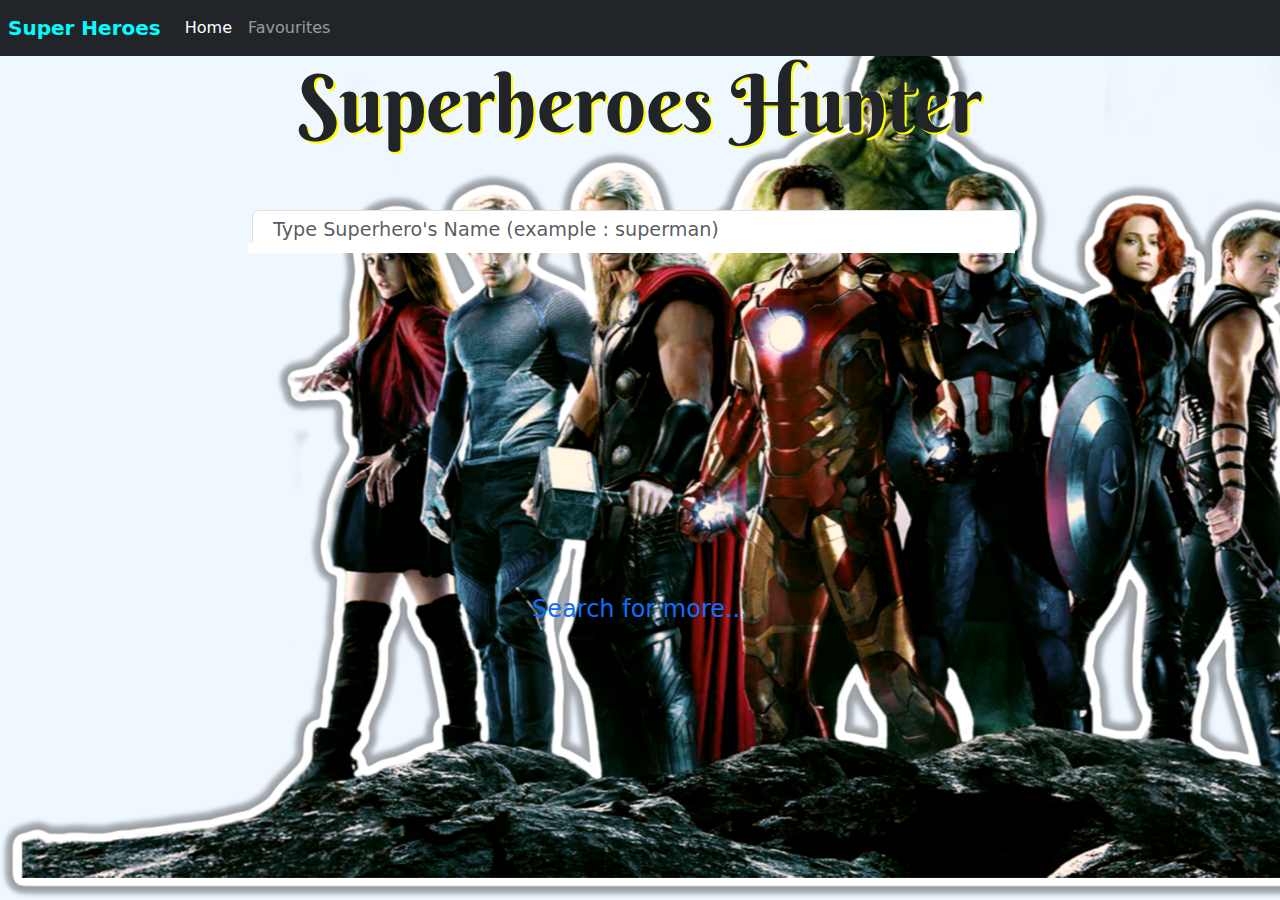
<file: index.html>
<!DOCTYPE html>
<html>
<head>
	<meta charset="utf-8">
	<meta name="viewport" content="width=device-width, initial-scale=1">
	<!-- Bootstrap Setup -->
	<link href="https://cdn.jsdelivr.net/npm/bootstrap@5.3.3/dist/css/bootstrap.min.css" rel="stylesheet" integrity="sha384-QWTKZyjpPEjISv5WaRU9OFeRpok6YctnYmDr5pNlyT2bRjXh0JMhjY6hW+ALEwIH" crossorigin="anonymous">
	<link rel="stylesheet" type="text/css" href="assets/index.css">
	<!-- for fonts -->
	<link rel="preconnect" href="https://fonts.googleapis.com">
	<link rel="preconnect" href="https://fonts.gstatic.com" crossorigin>
	<link href="https://fonts.googleapis.com/css2?family=Berkshire+Swash&family=Dancing+Script:wght@700&display=swap" rel="stylesheet">
	<title>Superhero Hunter</title>
</head>
<body>
	<header>
		<nav class="navbar navbar-dark bg-dark justify-content-start">
			<div class="d-flex justify-content-start ms-2">
				<a class="navbar-brand  logo" href="#">Super Heroes</a>
				<ul class="navbar-nav flex-row ">
			        <li class="nav-item">
			        	<a class="nav-link active mx-2" id="homeTab" aria-current="page" href="#">Home</a>
			        </li>
			        <li class="nav-item">
			        	<a class="nav-link  mx-2" href="assets/favourite.html" id="favTab">Favourites</a>
			        </li>
			    </ul>
			</div>		    
		</nav>
	</header>

	<div class="content text-center text-white ">
		<h1 class="text-dark">Superheroes Hunter</h1>
		<!-- <h2 class="text-dark">Your one spot to get the data of all the superheroes and villains n the Universe!</h2> -->

		<form class="d-flex justify-content-between ms-auto me-2 search-container position-relative">
		  	<input class="form-control me-2" id="search" type="search"
		  	 placeholder="Type Superhero's Name (example : superman)" aria-label="Search">
		  	 <ul class="position-absolute bg-white text-dark text-start" id="search-result-container">
		  			<!-- Added dynamically -->
		  	 </ul>
		</form>
			
	</div>

	<main class="container-fluid d-flex flex-wrap justify-content-center container">

		<!-- Data Comes here Dynamically -->
		
	</main>

	<h4 class="text-center my-4 text-primary">Search for more...</h4>
	
	<script type="text/javascript" src="assets/index.js"></script>
</body>
</html>
</file>
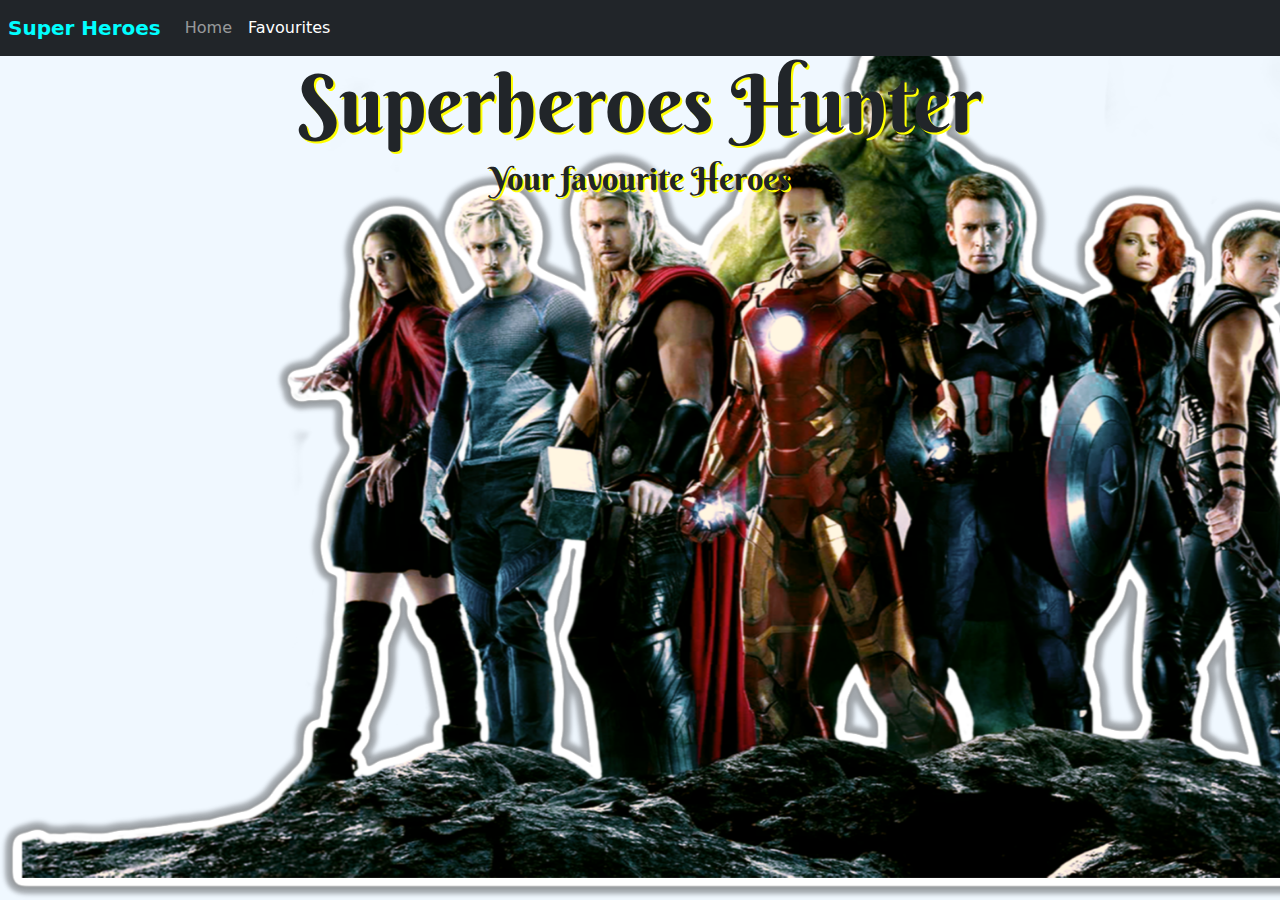
<file: assets/favourite.html>
<!DOCTYPE html>
<html>
<head>
	<meta charset="utf-8">
	<meta name="viewport" content="width=device-width, initial-scale=1">
	<!-- Bootstrap Setup -->
	<link href="https://cdn.jsdelivr.net/npm/bootstrap@5.3.3/dist/css/bootstrap.min.css" rel="stylesheet" integrity="sha384-QWTKZyjpPEjISv5WaRU9OFeRpok6YctnYmDr5pNlyT2bRjXh0JMhjY6hW+ALEwIH" crossorigin="anonymous">
	<link rel="stylesheet" type="text/css" href="index.css">
	<!-- for fonts -->
	<link rel="preconnect" href="https://fonts.googleapis.com">
	<link rel="preconnect" href="https://fonts.gstatic.com" crossorigin>
	<link href="https://fonts.googleapis.com/css2?family=Berkshire+Swash&family=Dancing+Script:wght@700&display=swap" rel="stylesheet">
	<title>Superhero Hunter</title>
</head>
<body>
	<header class="">
		<nav class="navbar navbar-dark bg-dark justify-content-start">
			<div class="d-flex justify-content-start ms-2">
				<a class="navbar-brand logo text" href="#">Super Heroes</a>
				<ul class="navbar-nav flex-row ">
			        <li class="nav-item">
			        	<a class="nav-link mx-2" id="homeTab" aria-current="page" href="../index.html">Home</a>
			        </li>
			        <li class="nav-item">
			        	<a class="nav-link active mx-2" href="#" id="favTab">Favourites</a>
			        </li>
			    </ul>
			</div>		    
		</nav>
	</header>

	<div class="content text-center text-white ">
		<h1 class="text-dark">Superheroes Hunter</h1>
		<h2 class="text-center text-dark">Your favourite Heroes</h2>
	
	</div>

	<main class="container-fluid d-flex flex-wrap justify-content-center container">

		<!-- Data Comes here Dynamically -->
		
	</main>
	
	<script type="text/javascript" src="favourite.js"></script>
</body>
</html>
</file>
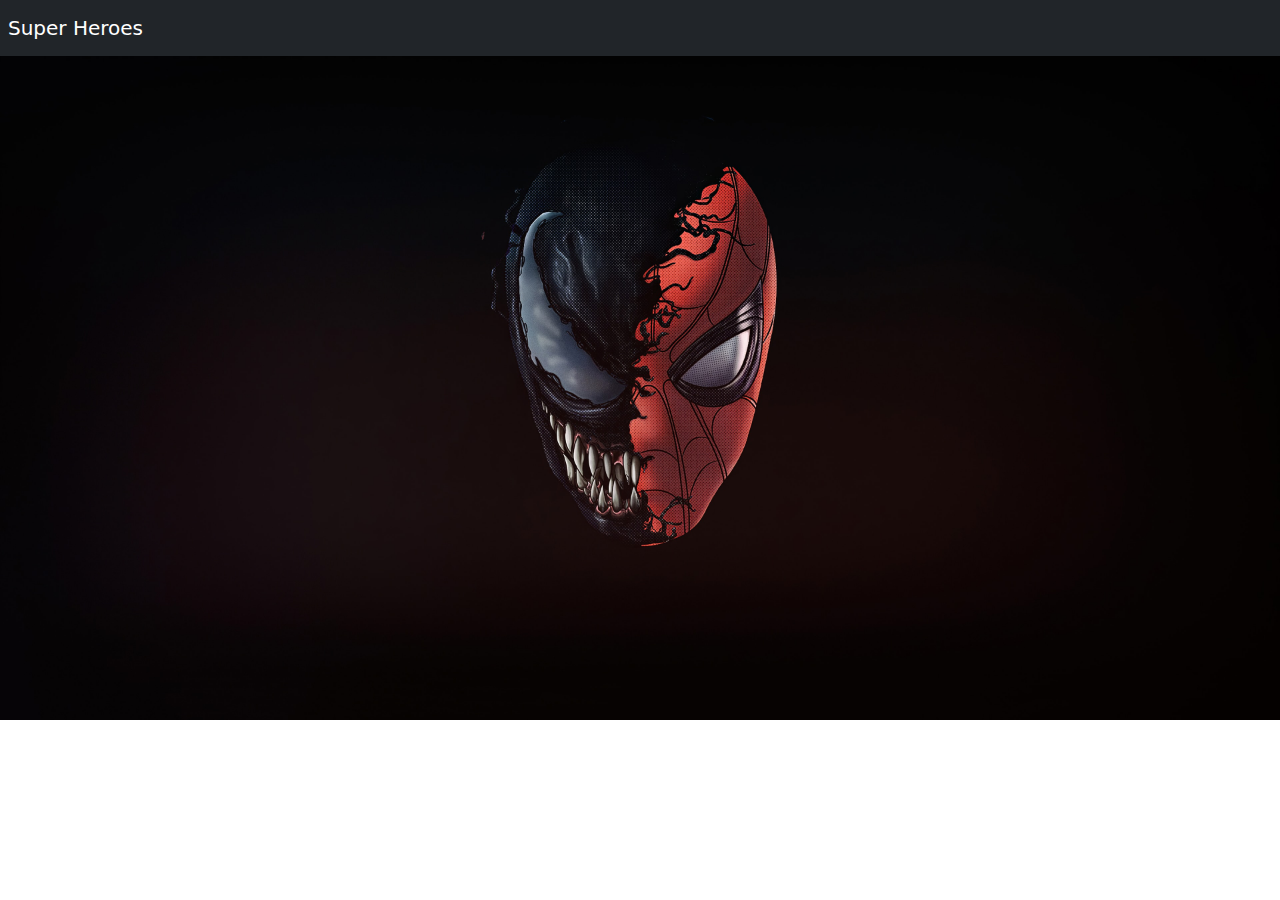
<file: assets/showDetails.html>
<!DOCTYPE html>
<html>
<head>
	<meta charset="utf-8">
	<meta name="viewport" content="width=device-width, initial-scale=1">
	<!-- Bootstrap -->
	<link href="https://cdn.jsdelivr.net/npm/bootstrap@5.3.3/dist/css/bootstrap.min.css" rel="stylesheet" integrity="sha384-QWTKZyjpPEjISv5WaRU9OFeRpok6YctnYmDr5pNlyT2bRjXh0JMhjY6hW+ALEwIH" crossorigin="anonymous">
	<link rel="stylesheet" type="text/css" href="showDetails.css">
	<title>Superhero</title>
</head>
<body>
	<header class="">
		<nav class="navbar navbar-dark bg-dark justify-content-start">
			<div class="d-flex justify-content-start ms-2">
				<a class="navbar-brand logo text" href="../index.html">Super Heroes</a>
				
			</div>		    
		</nav>
	</header>

	<main class="showDetails">
		<!-- Details of Heros -->
	</main>
	<script type="text/javascript" src="showDetails.js"></script>

</body>
</html>
</file>
<file: assets/index.css>
body{
	background-image: url('./images/backMarvel.png');
	background-size: cover;
	background-attachment: fixed;
	background-color: aliceblue;
	background-repeat: no-repeat;
	scroll-behavior: smooth;

}
header{
	position: sticky;
	top: 0px;
	z-index:999;
}
.content{
	position: sticky;
	top:50px;
	z-index:999;
}
	
.logo{
	color: grey;
	font-weight: bolder;
	color: cyan;
}

.thumbnail{
	height: 200px;
}
.container{
	min-width: 100%;
	margin-top: 30vh;
}

.container .hero{
	max-height: 22rem;
	box-shadow: 1px 1px 1px 1px lightgrey;
	background-color: lightgrey;
}

.hero:hover{
	box-shadow: 2px 2px 10px 5px black;
}

.search-container > input {
	width: 60vw;
	margin: 50px auto !important;
}

.content h1{
	font-family: 'Berkshire Swash', cursive;
	font-size: 5rem;	
	text-shadow: 2px 2px yellow;
}
.content h2{
	font-family: 'Berkshire Swash', cursive;
	text-shadow: 2px 2px yellow;
}


.fav-btn{
	height: 25px;
	width: 25px;
	cursor: pointer;

}
.fav-btn > img{
	height: 100%;
	width: 100%
}


#search::placeholder{
	font-size: 1.2rem;
}
#search{
	padding: 5px 20px;
	font-size: 1.2rem;
}


#search-result-container{
	list-style-type: none;
	margin: 0px;
	padding-left: 5px;
	width: 59.9vw;
	top: 59%;
	left: 19.5%;
	padding: 5px 20px;
	width: ;
}

.item{
	
	color: grey;
	font-size: 1.3rem;
	text-decoration: none;
	
}
</file>
<file: assets/showDetails.css>
body{
	background-image: url('images/backMarvel3.jpg');
	background-size: cover;
	background-repeat: no-repeat;
}

main{
	
	height: 50vh;
	width: 70%;
	margin-top: 10vh;
	margin-left: 15%;
}

#showDetail{
	display: flex;
	flex-direction: row;
	background-color: rgba(194, 181, 180, .3);
	padding: 5px;
}

#underline{
	height: 0px;
	width: 90%;
	border: 1px solid black;
	margin: auto;
}

#showDetail .left{
	border: 1px solid white;
	width: 250px;
	height: 300px;
}
.left img{
	height: 100%;
	width: 100%;
}

.right p{
	font-size: 1.2rem;
	color: white;
	margin :  0px;
	margin-top: 10px;
	font-weight: bolder;
}
.right{
	width: 100%;
}
.right .heading{
	margin-left: 40px;
	font-family: sans-serif;
	letter-spacing: .1rem;
	font-size: 3rem;
}

.right .details p{
	color: darkgoldenrod;
}
</file>
